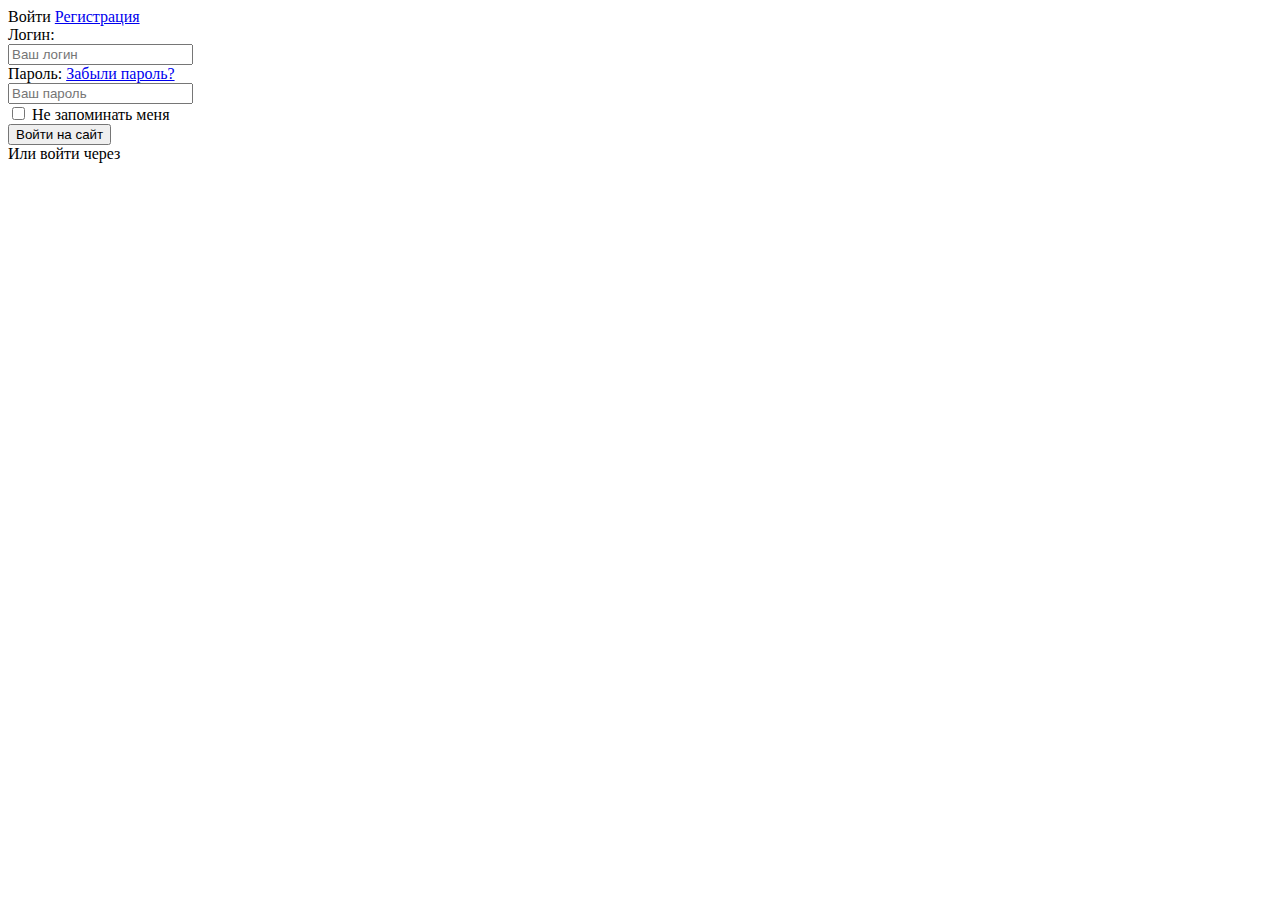
<file: MyHttpServer/public/looktoon/login.html>
﻿<!DOCTYPE html>
<html lang="en">
<head>
    <meta charset="UTF-8">
    <meta name="viewport" content="width=device-width, initial-scale=1.0">
    <title>Document</title>
</head>
<body>
    <div class="login login--not-logged d-none" style="display: block;">
        <div class="login__header d-flex jc-space-between ai-center">
            <div class="login__title stretch-free-width ws-nowrap">Войти <a href="/?do=register">Регистрация</a></div>
            <div class="login__close"><span class="fal fa-times"></span></div>
        </div>
        <form method="post">
            <div class="login__content">
                <div class="login__row">
                    <div class="login__caption">Логин:</div>
                    <div class="login__input"><input type="text" name="login_name" id="login_name" placeholder="Ваш логин"></div>
                    <span class="fal fa-user"></span>
                </div>
                <div class="login__row">
                    <div class="login__caption">Пароль: <a href="https://hd3.2-vse-chasti-filmov.xyz/index.php?do=lostpassword">Забыли пароль?</a></div>
                    <div class="login__input"><input type="password" name="login_password" id="login_password" placeholder="Ваш пароль"></div>
                    <span class="fal fa-lock"></span>
                </div>
                <label class="login__row checkbox" for="login_not_save">
                    <input type="checkbox" name="login_not_save" id="login_not_save" value="1">
                    <span>Не запоминать меня</span>
                </label>
                <div class="login__row">
                    <button onclick="submit();" type="submit" title="Вход">Войти на сайт</button>
                    <input name="login" type="hidden" id="login" value="submit">
                </div>
            </div>
            <div class="login__social">
                <div class="login__social-caption">Или войти через</div>
                <div class="login__social-btns">


                </div>
            </div>
        </form>
    </div>
</body>
</html>
</file>
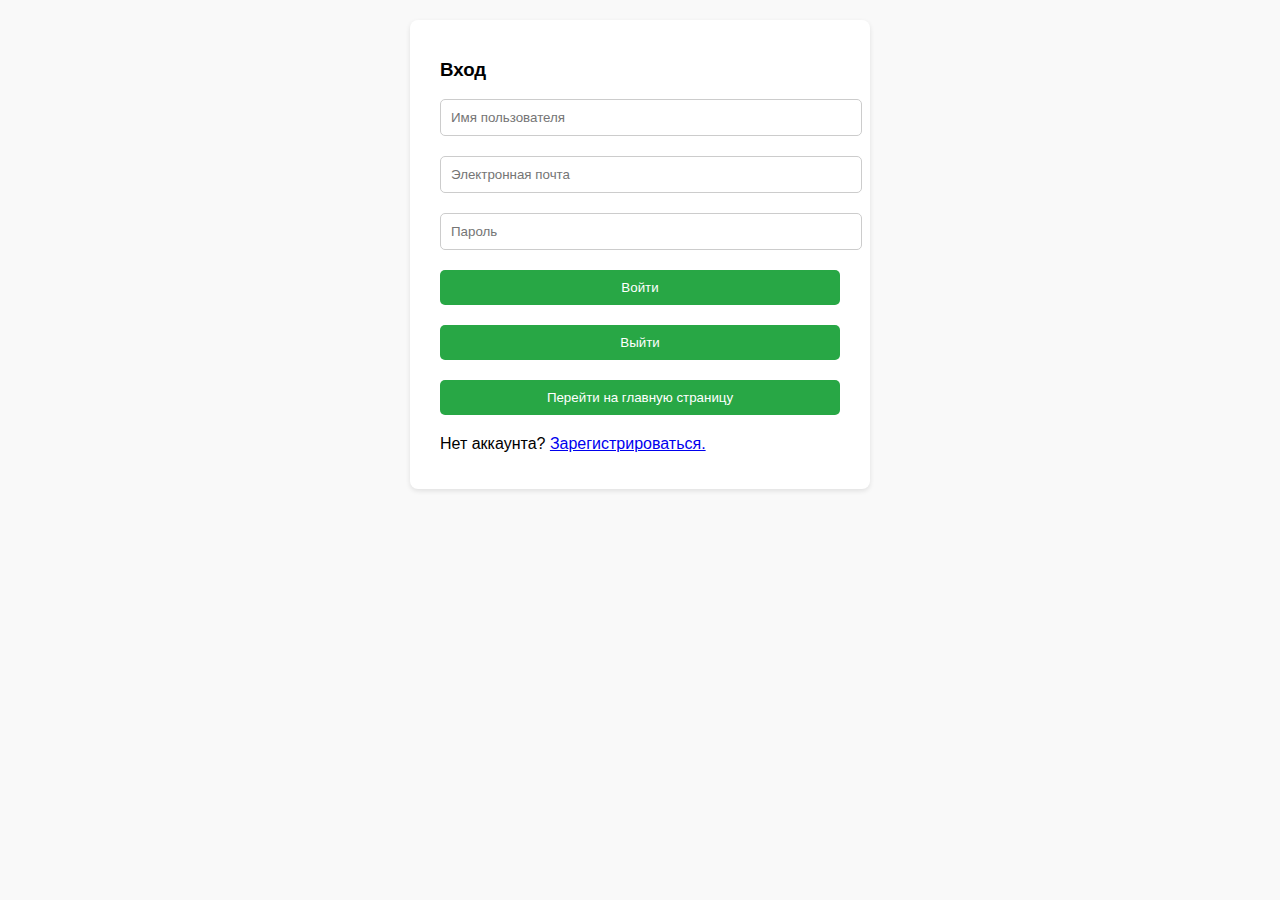
<file: MyHttpServer/public/Templates/Pages/Auth/signin.html>
<!DOCTYPE html>
<html lang="ru">
<head>
    <meta charset="UTF-8">
    <meta name="viewport" content="width=device-width, initial-scale=1.0">

    <title>Войти - Looktoon</title>
    <link rel="shortcut icon" href="#" />
    <style>
        body {
            font-family: Arial, sans-serif;
            background-color: #f9f9f9;
            margin: 0;
            padding: 20px;
        }

        .form-container {
            max-width: 400px;
            margin: 0 auto;
            background: #fff;
            padding: 20px 30px;
            border-radius: 8px;
            box-shadow: 0 2px 5px rgba(0, 0, 0, 0.1);
        }

        .form-group {
            margin-bottom: 20px;
        }

            .form-group input {
                width: 100%;
                padding: 10px;
                border: 1px solid #ccc;
                border-radius: 5px;
            }

                .form-group input.error-border {
                    border-color: red !important;
                    background-color: #ffe6e6 !important;
                }

            .form-group small.error-message {
                color: red;
                font-size: 12px;
                display: none;
            }

            .form-group button {
                width: 100%;
                padding: 10px;
                background: #28a745;
                color: #fff;
                border: none;
                border-radius: 5px;
                cursor: pointer;
            }

                .form-group button:hover {
                    background: #218838;
                }
    </style>
</head>
<body>
    <div class="form-container">
        <h3>Вход</h3>
        <form method="POST" action="/main" id="loginForm">
            <div class="form-group">
                <input type="text" id="username" name="username" placeholder="Имя пользователя" required>
                <small class="error-message"></small>
            </div>
            <div class="form-group">
                <input type="email" id="email" name="email" placeholder="Электронная почта" required>
                <small class="error-message"></small>
            </div>
            <div class="form-group">
                <input type="password" id="password" name="password" placeholder="Пароль" required>
                <small class="error-message"></small>
            </div>
            <div class="form-group">
                <button type="button" onclick="validateForm()">Войти</button>
            </div>
        </form>

        <form method="POST" action="/exit" id="exit">
            <div class="form-group">
                <button type="submit" id="exit">Выйти</button>
            </div>
        </form>

        <form method="GET" action="/main" id="exit">
            <div class="form-group">
                <button type="submit" id="exit">Перейти на главную страницу</button>
            </div>
        </form>
        
        <p style="color: black">Нет аккаунта? <a href="/register">Зарегистрироваться.</a></p>
    </div>

    <script>
        function validateForm() {
            let isValid = true;

            const emailRegex = /^[a-zA-Z0-9._%+-]+@[a-zA-Z0-9.-]+\.[a-zA-Z]{2,}$/;

            const fields = [
                {
                    id: 'username',
                    validation: value => value.trim() !== '',
                    error: 'Имя пользователя не должно быть пустым!'
                },
                {
                    id: 'email',
                    validation: value => emailRegex.test(value.trim()),
                    error: 'Введите корректную электронную почту!'
                },
                {
                    id: 'password',
                    validation: value => value.trim() !== '',
                    error: 'Пароль не должен быть пустым!'
                }
            ];

            fields.forEach(field => {
                const input = document.getElementById(field.id);
                const errorMessage = input.nextElementSibling;
                if (!field.validation(input.value)) {
                    input.classList.add('error-border');
                    errorMessage.textContent = field.error;
                    errorMessage.style.display = 'block';
                    isValid = false;
                } else {
                    input.classList.remove('error-border');
                    errorMessage.style.display = 'none';
                }
            });

            if (isValid) {
                document.getElementById('loginForm').submit();
            }
        }
    </script>
</body>
</html>
</file>
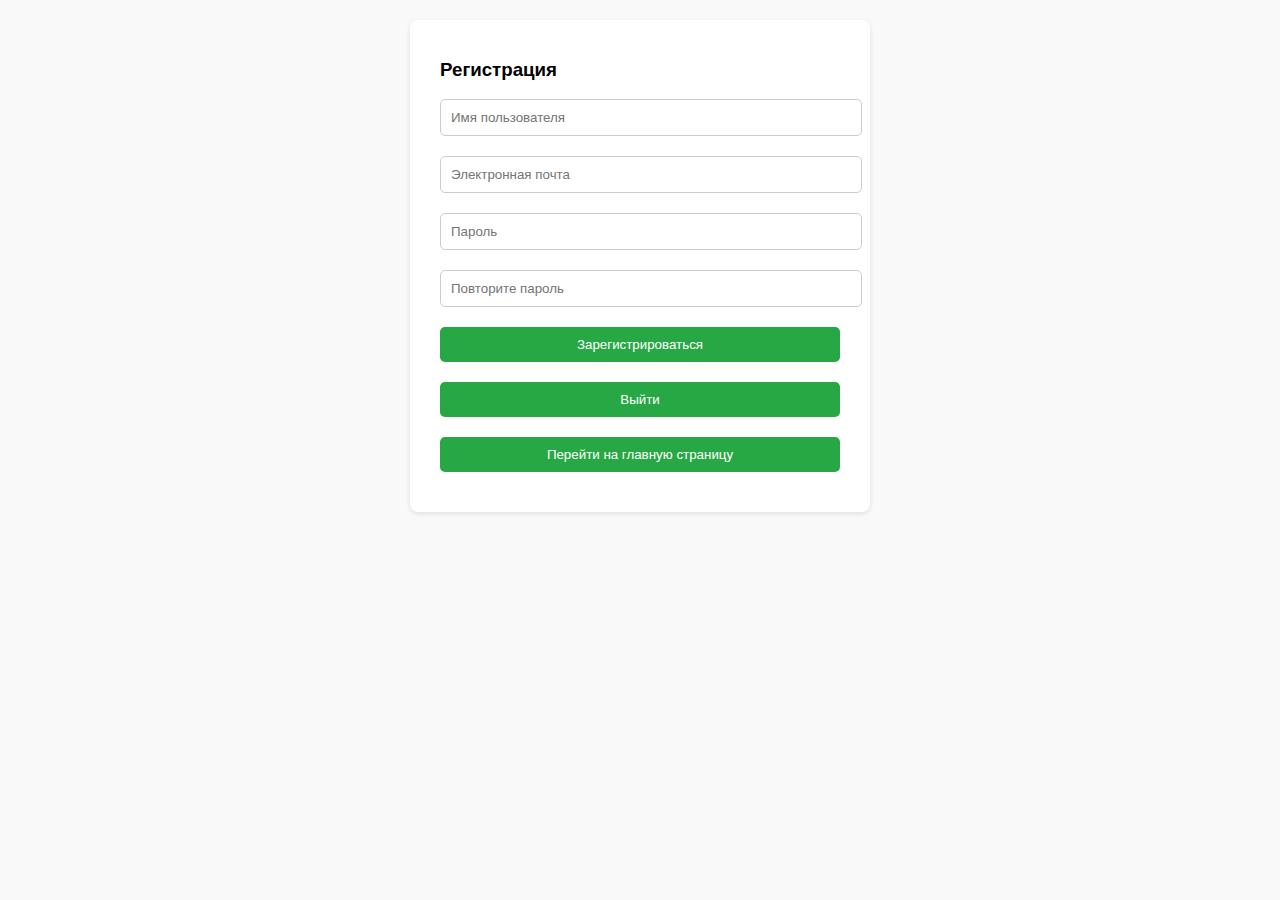
<file: MyHttpServer/public/Templates/Pages/Auth/signup.html>
﻿<!DOCTYPE html>
<html lang="ru">
<head>
    <meta charset="UTF-8">
    <meta name="viewport" content="width=device-width, initial-scale=1.0">
    <title>Регистрация - Looktoon</title>
    <link rel="shortcut icon" href="#" />
    <style>
        body {
            font-family: Arial, sans-serif;
            background-color: #f9f9f9;
            margin: 0;
            padding: 20px;
        }

        .form-container {
            max-width: 400px;
            margin: 0 auto;
            background: #fff;
            padding: 20px 30px;
            border-radius: 8px;
            box-shadow: 0 2px 5px rgba(0, 0, 0, 0.1);
        }

        .form-group {
            margin-bottom: 20px;
        }

            .form-group input {
                width: 100%;
                padding: 10px;
                border: 1px solid #ccc;
                border-radius: 5px;
            }

                .form-group input.error-border {
                    border-color: red;
                    background-color: #ffe6e6;
                }

            .form-group small.error-message {
                color: red;
                font-size: 12px;
                display: none;
            }

            .form-group button {
                width: 100%;
                padding: 10px;
                background: #28a745;
                color: #fff;
                border: none;
                border-radius: 5px;
                cursor: pointer;
            }

                .form-group button:hover {
                    background: #218838;
                }
    </style>
</head>
<body>
    <div class="form-container">
        <h3>Регистрация</h3>
        <form method="POST" action="/register" id="registrationForm">
            <div class="form-group">
                <input type="text" id="username" name="username" placeholder="Имя пользователя" required>
                <small class="error-message"></small>
            </div>
            <div class="form-group">
                <input type="email" id="email" name="email" placeholder="Электронная почта" required>
                <small class="error-message"></small>
            </div>
            <div class="form-group">
                <input type="password" id="password" name="password" placeholder="Пароль" required>
                <small class="error-message"></small>
            </div>
            <div class="form-group">
                <input type="password" id="confirmPassword" placeholder="Повторите пароль" required>
                <small class="error-message"></small>
            </div>
            <div class="form-group">
                <button type="button" onclick="validateForm()">Зарегистрироваться</button>
            </div>
        </form>

        <form method="POST" action="/exit" id="exit">
            <div class="form-group">
                <button type="submit" id="exit">Выйти</button>
            </div>
        </form>

        <form method="GET" action="/main" id="exit">
            <div class="form-group">
                <button type="submit" id="exit">Перейти на главную страницу</button>
            </div>
        </form>

    </div>

    <script>
        function validateForm() {
            let isValid = true;

            const emailRegex = /^[a-zA-Z0-9._%+-]+@[a-zA-Z0-9.-]+\.[a-zA-Z]{2,}$/;

            const fields = [
                {
                    id: 'username',
                    validation: value => value.trim() !== '',
                    error: 'Имя пользователя не должно быть пустым!'
                },
                {
                    id: 'email',
                    validation: value => emailRegex.test(value.trim()),
                    error: 'Введите корректную электронную почту!'
                },
                {
                    id: 'password',
                    validation: value => value.trim() !== '',
                    error: 'Пароль не должен быть пустым!'
                },
                {
                    id: 'confirmPassword',
                    validation: value => value.trim() !== '' && value === document.getElementById('password').value,
                    error: 'Пароли должны совпадать!'
                }
            ];

            fields.forEach(field => {
                const input = document.getElementById(field.id);
                const errorMessage = input.nextElementSibling;
                if (!field.validation(input.value)) {
                    input.classList.add('error-border');
                    errorMessage.textContent = field.error;
                    errorMessage.style.display = 'block';
                    isValid = false;
                } else {
                    input.classList.remove('error-border');
                    errorMessage.style.display = 'none';
                }
            });

            if (isValid) {
                document.getElementById('registrationForm').submit();
            }
        }
    </script>
</body>
</html>
</file>
